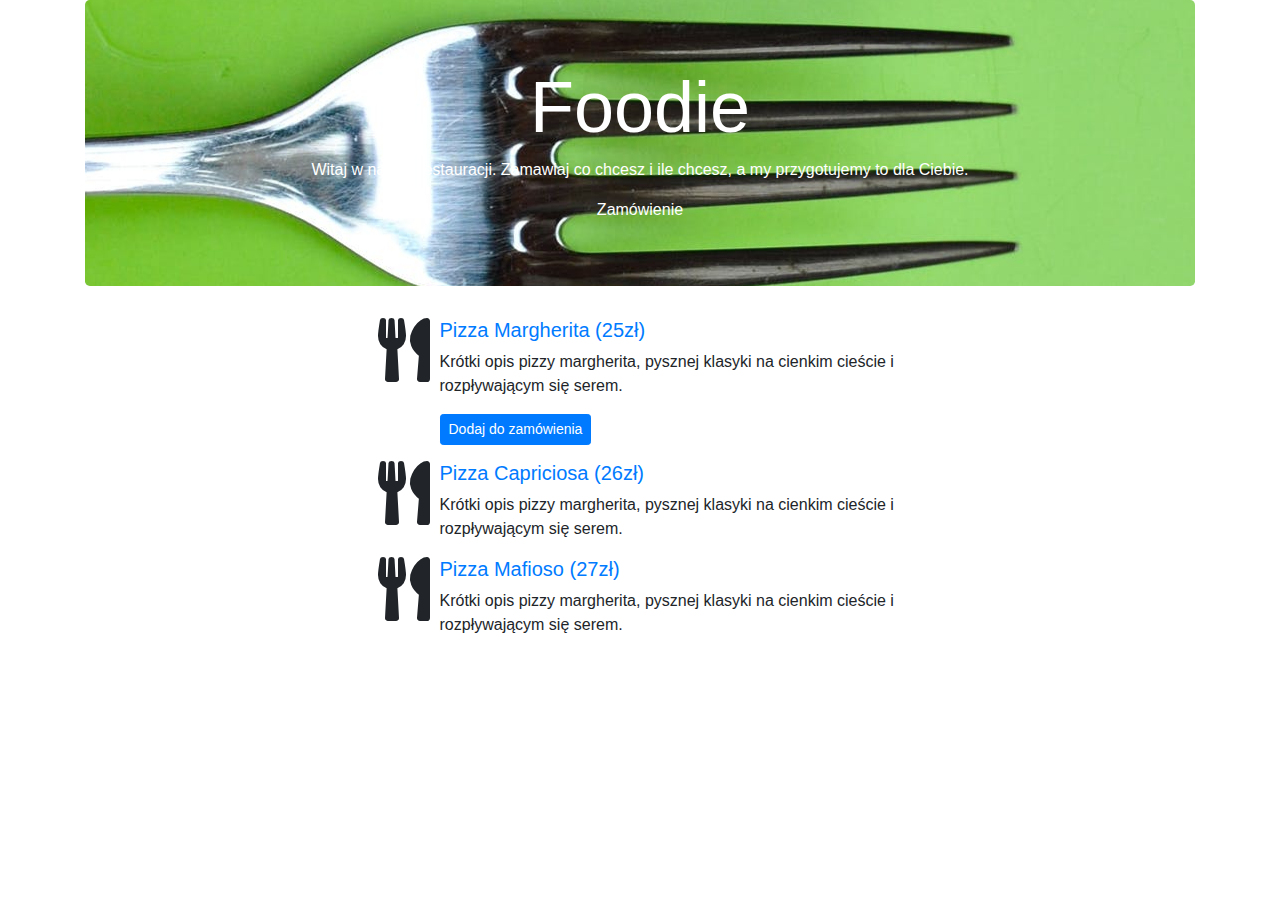
<file: src/main/resources/templates/index.html>
<!DOCTYPE html>
<html xmlns:th="http://www.thymeleaf.org">
<head>
    <meta charset="UTF-8">
    <title>Strona główna</title>
    <link rel="stylesheet" href="https://stackpath.bootstrapcdn.com/bootstrap/4.1.3/css/bootstrap.min.css">
    <link rel="stylesheet" href="https://use.fontawesome.com/releases/v5.2.0/css/all.css">
    <link href="../static/css/main.css" th:href="@{/css/main.css}" rel="stylesheet">
</head>
<body>
<div class="container">
    <div class="jumbotron home-jumbo">
        <div class="container text-center text-white jumbo-container">
            <h1 class="display-3">Foodie</h1>
            <p>Witaj w naszej restauracji. Zamawiaj co chcesz i ile chcesz, a my przygotujemy to dla Ciebie.</p>
            <a th:href="@{/zamowienie}">Zamówienie</a>
        </div>
    </div>
    <div th:remove="all-but-first">
        <div class="media col-6 offset-3 my-3" th:each="item: ${items}">
            <i class="fas fa-utensils fa-4x"></i>
            <div class="media-body">
                <a href="#" th:href="@{|/danie/${#strings.replace(item.name, ' ', '-').toLowerCase()}|}">
                    <h5 th:text="|${item.name}(${item.price}zł)|">Pizza Margherita (25zł)</h5>
                </a>
                <p th:text="${item.shortDescription}">Krótki opis pizzy margherita, pysznej klasyki na cienkim cieście i rozpływającym się serem.</p>
                <a href="#" th:href="@{/zamowienie/dodaj(itemId=${item.id})}" class="btn btn-sm btn-primary">
                    Dodaj do zamówienia
                </a>
            </div>
        </div>
        <div class="media col-6 offset-3">
            <i class="fas fa-utensils fa-4x"></i>
            <div class="media-body">
                <a href="#">
                    <h5>Pizza Capriciosa (26zł)</h5>
                </a>
                <p>Krótki opis pizzy margherita, pysznej klasyki na cienkim cieście i rozpływającym się serem.</p>
            </div>
        </div>
        <div class="media col-6 offset-3">
            <i class="fas fa-utensils fa-4x"></i>
            <div class="media-body">
                <a href="#">
                    <h5>Pizza Mafioso (27zł)</h5>
                </a>
                <p>Krótki opis pizzy margherita, pysznej klasyki na cienkim cieście i rozpływającym się serem.</p>
            </div>
        </div>
    </div>
</div>
</body>
</html>
</file>
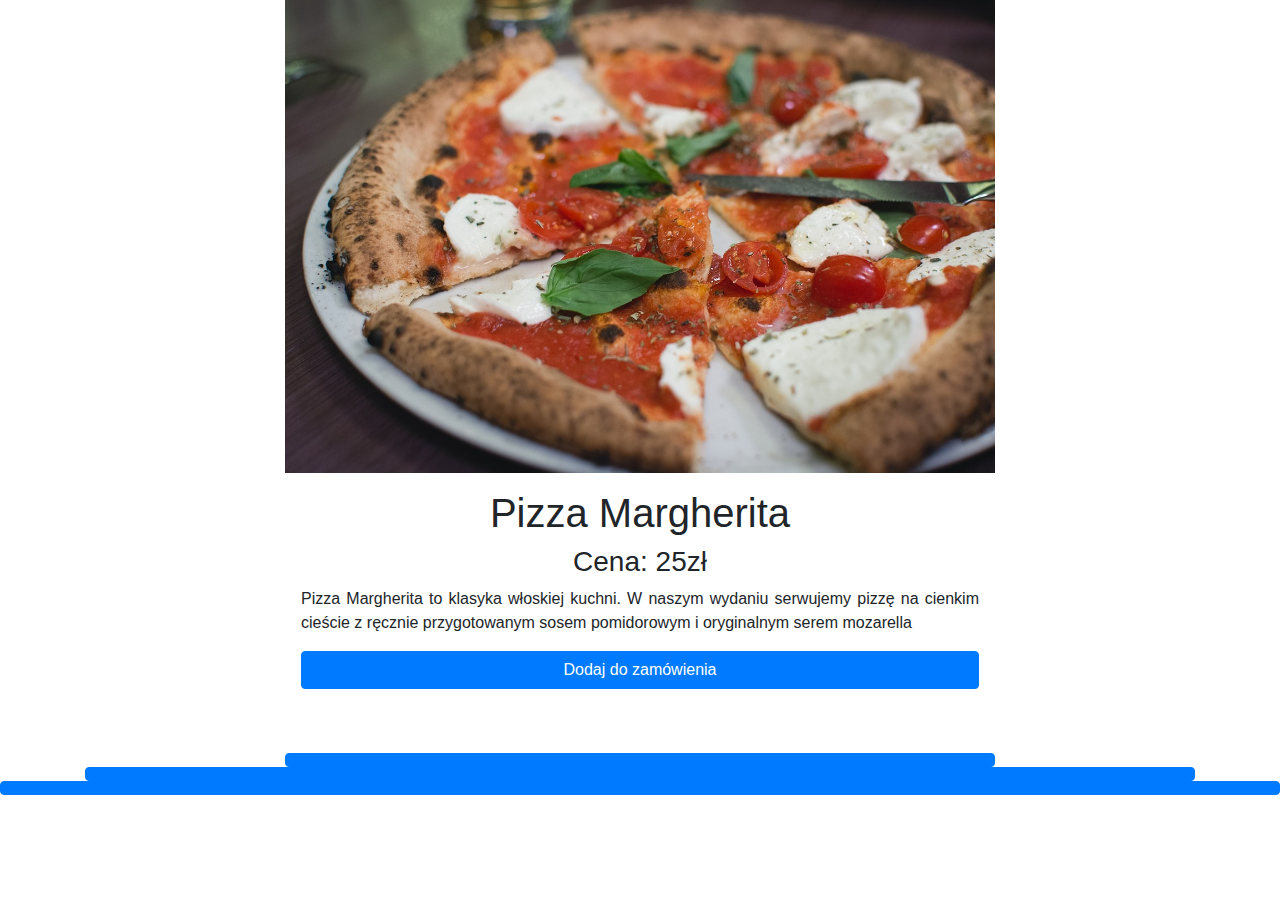
<file: src/main/resources/templates/item.html>
<!DOCTYPE html>
<html xmlns:th="http://www.thymeleaf.org">
<head>
    <meta charset="UTF-8">
    <title th:text="${item.name}">Pizza Margherita</title>
    <link rel="stylesheet" href="https://stackpath.bootstrapcdn.com/bootstrap/4.1.3/css/bootstrap.min.css">
    <link rel="stylesheet" href="https://use.fontawesome.com/releases/v5.2.0/css/all.css">
    <link href="../static/css/main.css" th:href="@{/css/main.css}" rel="stylesheet">
</head>
<body>
<div class="container">
    <div class="col-lg-8 offset-lg-2">
        <img src="../static/img/pizza-margherita.jpg" th:src="@{${item.imgUrl}}" class="img-fluid" alt="Pizza margherita" />
        <div class="shadow-lg p-3 mb-5 bg-white rounded">
            <h1 class="text-center" th:text="${item.name}">Pizza Margherita</h1>
            <h3 class="text-center" th:text="|Cena ${item.price}zł|">Cena: 25zł</h3>
            <p class="text-justify" th:text="${item.description}">Pizza Margherita to klasyka włoskiej kuchni.
                W naszym wydaniu serwujemy pizzę na cienkim cieście z ręcznie przygotowanym sosem pomidorowym
                i oryginalnym serem mozarella</p>
            <a href="#" th:href="@{/zamowienie/dodaj(itemId=${item.id})}" class="btn btn-primary d-block">
                Dodaj do zamówienia
        </div>
    </div>
</div>
</body>
</html>
</file>
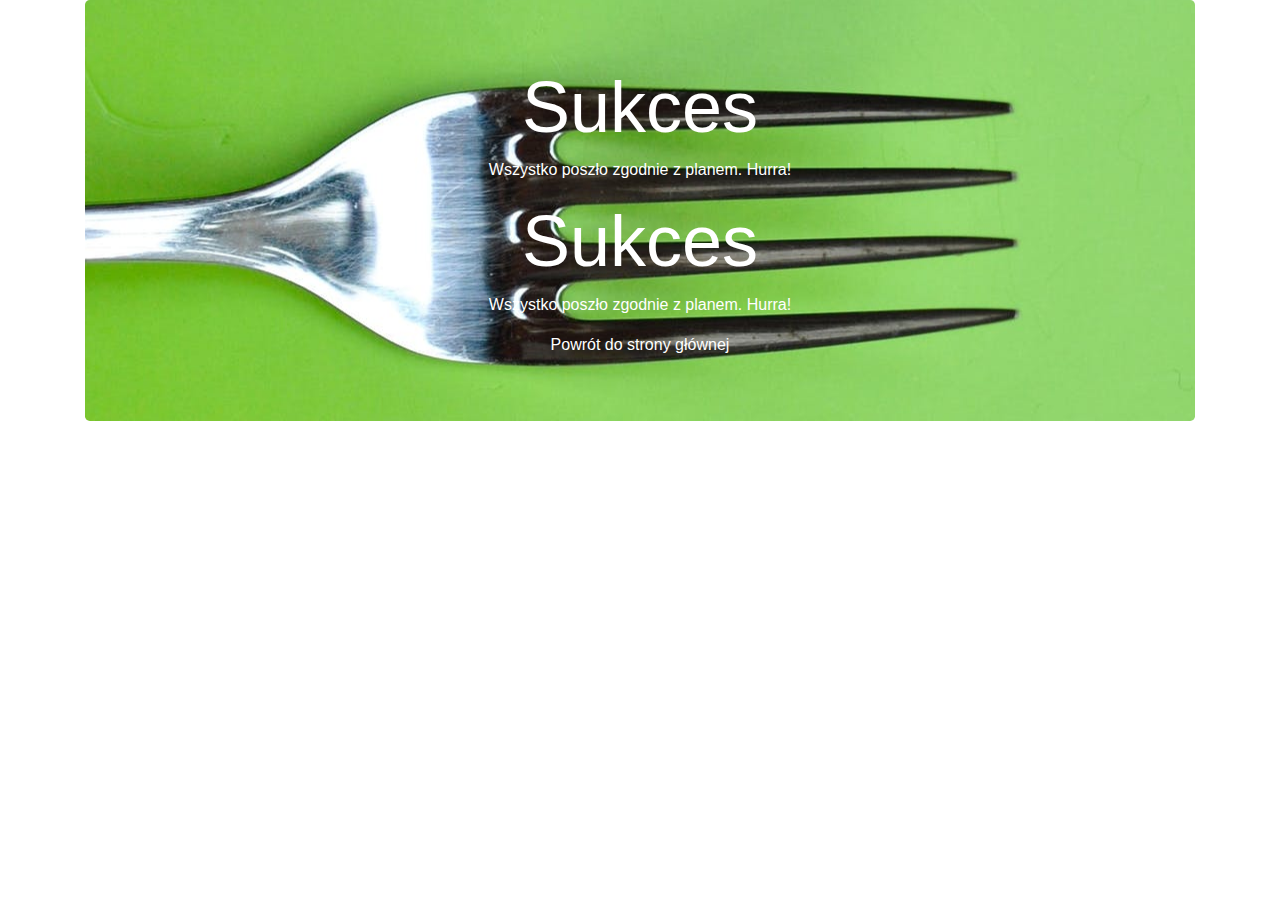
<file: src/main/resources/templates/message.html>
<!DOCTYPE html>
<html xmlns:th="http://www.thymeleaf.org">
<head>
  <meta charset="UTF-8">
  <title>Komunikat</title>
  <link rel="stylesheet" href="https://stackpath.bootstrapcdn.com/bootstrap/4.1.3/css/bootstrap.min.css">
  <link rel="stylesheet" href="https://use.fontawesome.com/releases/v5.2.0/css/all.css">
  <link href="../static/css/main.css" th:href="@{/css/main.css}" rel="stylesheet">
</head>
<body>
<div class="container">
  <div class="jumbotron home-jumbo">
    <div class="container text-center text-white jumbo-container">
      <div th:if="${message}" th:remove="tag">
        <h1 class="display-3" th:text="${message.title}">Sukces</h1>
        <p th:text="${message.content}">Wszystko poszło zgodnie z planem. Hurra!</p>
      </div>
      <div th:if="!${message}" th:remove="tag">
        <h1 class="display-3">Sukces</h1>
        <p th:text="${message}">Wszystko poszło zgodnie z planem. Hurra!</p>
      </div>
      <a th:href="@{/}">Powrót do strony głównej</a>
    </div>
  </div>
</div>
</body>
</html>
</file>
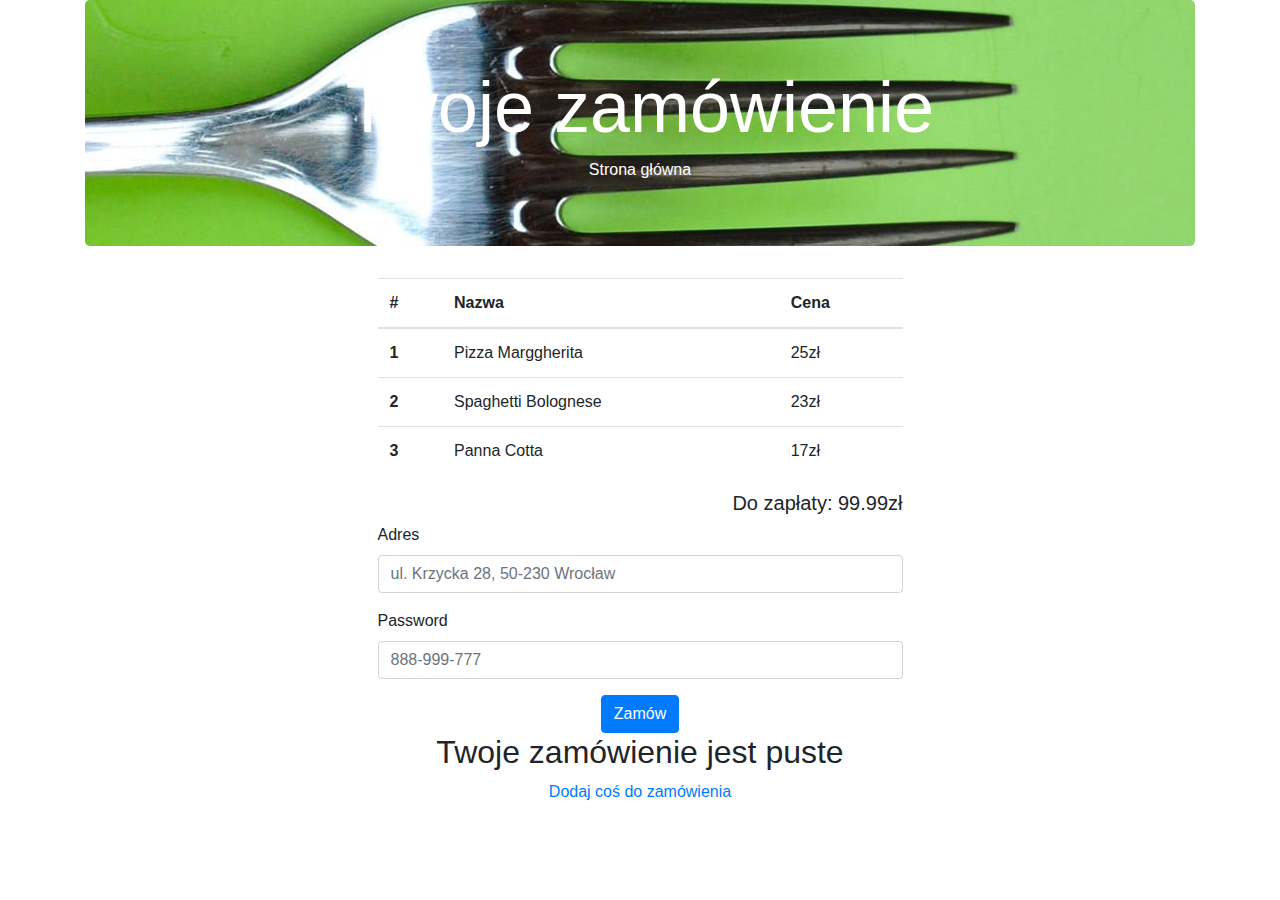
<file: src/main/resources/templates/order.html>
<!DOCTYPE html>
<html xmlns:th="http://www.thymeleaf.org">
<head>
  <meta charset="UTF-8">
  <title>Twoje Zamówienie</title>
  <link rel="stylesheet" href="https://stackpath.bootstrapcdn.com/bootstrap/4.1.3/css/bootstrap.min.css">
  <link rel="stylesheet" href="https://use.fontawesome.com/releases/v5.2.0/css/all.css">
  <link href="../static/css/main.css" th:href="@{/css/main.css}" rel="stylesheet">
</head>
<body>
<div class="container">
  <div class="jumbotron home-jumbo">
    <div class="container text-center text-white jumbo-container">
      <h1 class="display-3">Twoje zamówienie</h1>
      <a th:href="@{/}">Strona główna</a>
    </div>
  </div>
  <div class="col-6 offset-3" th:if="${!order.items.isEmpty()}">
    <table class="table">
      <thead>
      <tr>
        <th scope="col">#</th>
        <th scope="col">Nazwa</th>
        <th scope="col">Cena</th>
      </tr>
      </thead>
      <tbody th:remove="all-but-first">
      <tr th:each="item, idx: ${order.items}">
        <th scope="row" th:text="${idx.index+1}">1</th>
        <td th:text="${item.name}">Pizza Marggherita</td>
        <td th:text="|${item.price}zł|">25zł</td>
      </tr>
      <tr>
        <th scope="row">2</th>
        <td>Spaghetti Bolognese</td>
        <td>23zł</td>
      </tr>
      <tr>
        <th scope="row">3</th>
        <td>Panna Cotta</td>
        <td>17zł</td>
      </tr>
      </tbody>
    </table>
    <div class="text-right">
      <h5 th:text="|Do zapłaty: ${#numbers.formatDecimal(sum,1,2,'COMMA')}zł|">Do zapłaty: 99.99zł</h5>
    </div>
    <form action="#" th:action="@{/zamowienie/realizuj}" method="post">
      <div class="form-group">
        <label for="addressInput">Adres</label>
        <input type="text" class="form-control" id="addressInput" name="address" placeholder="ul. Krzycka 28, 50-230 Wrocław">
      </div>
      <div class="form-group">
        <label for="telephoneInput">Password</label>
        <input type="text" class="form-control" id="telephoneInput" name="telephone" placeholder="888-999-777">
      </div>
      <div class="text-center">
        <button class="btn btn-primary">Zamów</button>
      </div>
    </form>

  </div>
  <div th:if="${order.items.isEmpty()}" class="text-center">
    <h2>Twoje zamówienie jest puste</h2>
    <a href="#" th:href="@{/}">Dodaj coś do zamówienia</a>
  </div>
</div>
</body>
</html>
</file>
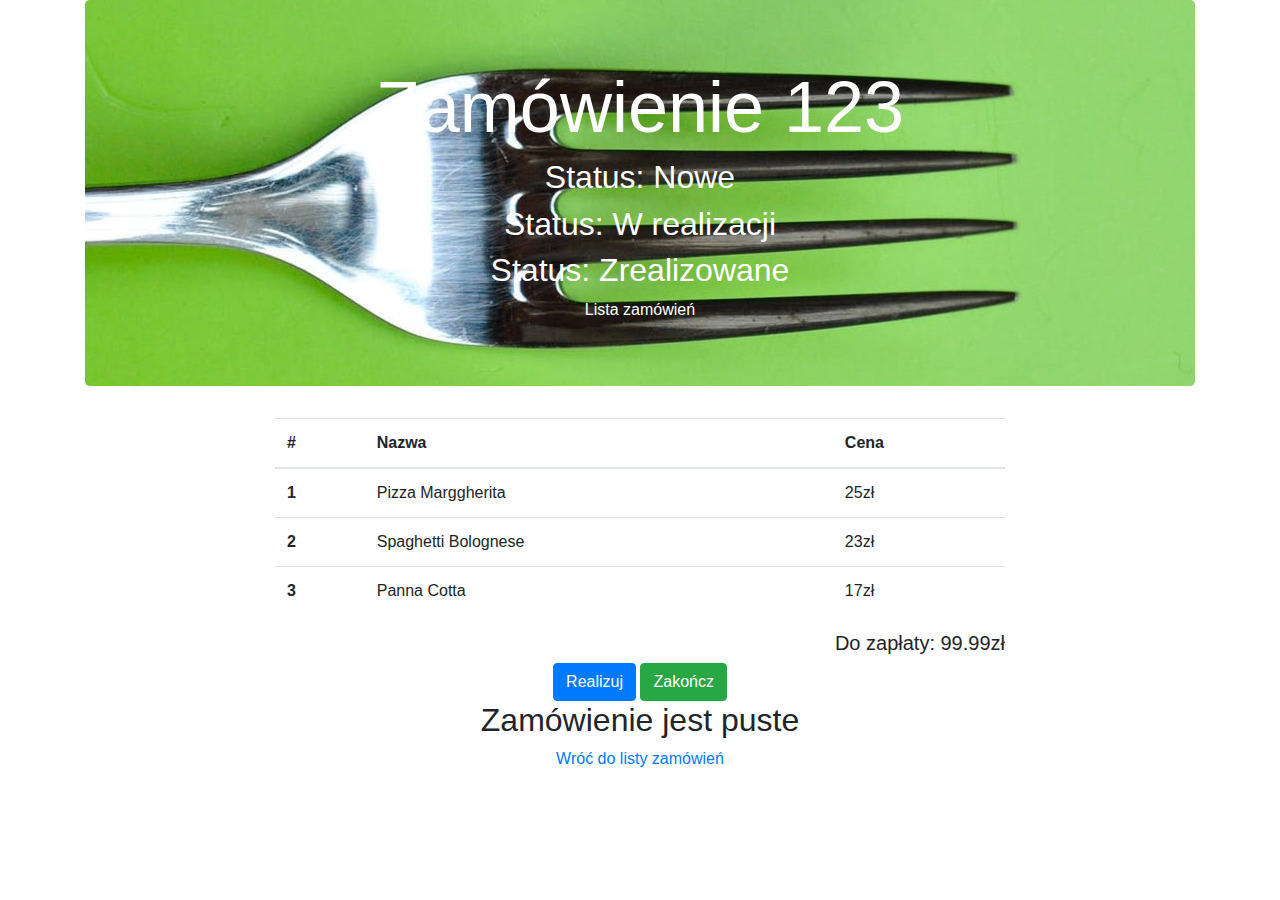
<file: src/main/resources/templates/panel/order.html>
<!DOCTYPE html>
<html xmlns:th="http://www.thymeleaf.org">
<head>
    <meta charset="UTF-8">
    <title th:text="|Zamówienie ${order.id}|">Zamówienie 123</title>
    <link rel="stylesheet" href="https://stackpath.bootstrapcdn.com/bootstrap/4.1.3/css/bootstrap.min.css">
    <link rel="stylesheet" href="https://use.fontawesome.com/releases/v5.2.0/css/all.css">
    <link href="../../static/css/main.css" th:href="@{/css/main.css}" rel="stylesheet">
</head>
<body>
<div class="container">
    <div class="jumbotron home-jumbo">
        <div class="text-center text-white jumbo-container">
            <h1 class="display-3" th:text="|Zamówienie ${order.id}|">Zamówienie 123</h1>
            <th:block th:switch="${order.status}">
                <h2 th:case="${T(com.example.foodieapp.order.OrderStatus).NEW}">Status: Nowe</h2>
                <h2 th:case="${T(com.example.foodieapp.order.OrderStatus).IN_PROGRESS}">Status: W realizacji</h2>
                <h2 th:case="${T(com.example.foodieapp.order.OrderStatus).COMPLETE}">Status: Zrealizowane</h2>
            </th:block>
            <a th:href="@{/panel/zamowienia}">Lista zamówień</a>
        </div>
    </div>
    <div class="row">
        <div class="col-lg-8 offset-lg-2" th:if="${!order.items.isEmpty()}">
            <table class="table">
                <thead>
                <tr>
                    <th scope="col">#</th>
                    <th scope="col">Nazwa</th>
                    <th scope="col">Cena</th>
                </tr>
                </thead>
                <tbody th:remove="all-but-first">
                <tr th:each="item, idx: ${order.items}">
                    <th scope="row" th:text="${idx.index+1}">1</th>
                    <td th:text="${item.name}">Pizza Marggherita</td>
                    <td th:text="|${item.price}zł|">25zł</td>
                </tr>
                <tr>
                    <th scope="row">2</th>
                    <td>Spaghetti Bolognese</td>
                    <td>23zł</td>
                </tr>
                <tr>
                    <th scope="row">3</th>
                    <td>Panna Cotta</td>
                    <td>17zł</td>
                </tr>
                </tbody>
            </table>
            <div class="text-right">
                <h5 th:text="|Do zapłaty: ${#numbers.formatDecimal(sum,1,2,'COMMA')}zł|">Do zapłaty: 99.99zł</h5>
            </div>
            <div class="text-center" th:if="${order.status != T(com.example.foodieapp.order.OrderStatus).COMPLETE}">
                <form action="#" th:action="@{|/panel/zamowienie/${order.id}|}" method="post">
                    <button class="btn btn-primary"
                            th:if="${order.status == T(com.example.foodieapp.order.OrderStatus).NEW}">Realizuj</button>
                    <button class="btn btn-success"
                            th:if="${order.status == T(com.example.foodieapp.order.OrderStatus).IN_PROGRESS}">Zakończ</button>
                </form>
            </div>
        </div>
        <div class="col-12">
            <div th:if="${order.items.isEmpty()}" class="text-center">
                <h2>Zamówienie jest puste</h2>
                <a href="#" th:href="@{/panel/zamowienia}">Wróć do listy zamówień</a>
            </div>
        </div>
    </div>
</div>
</body>
</html>
</file>
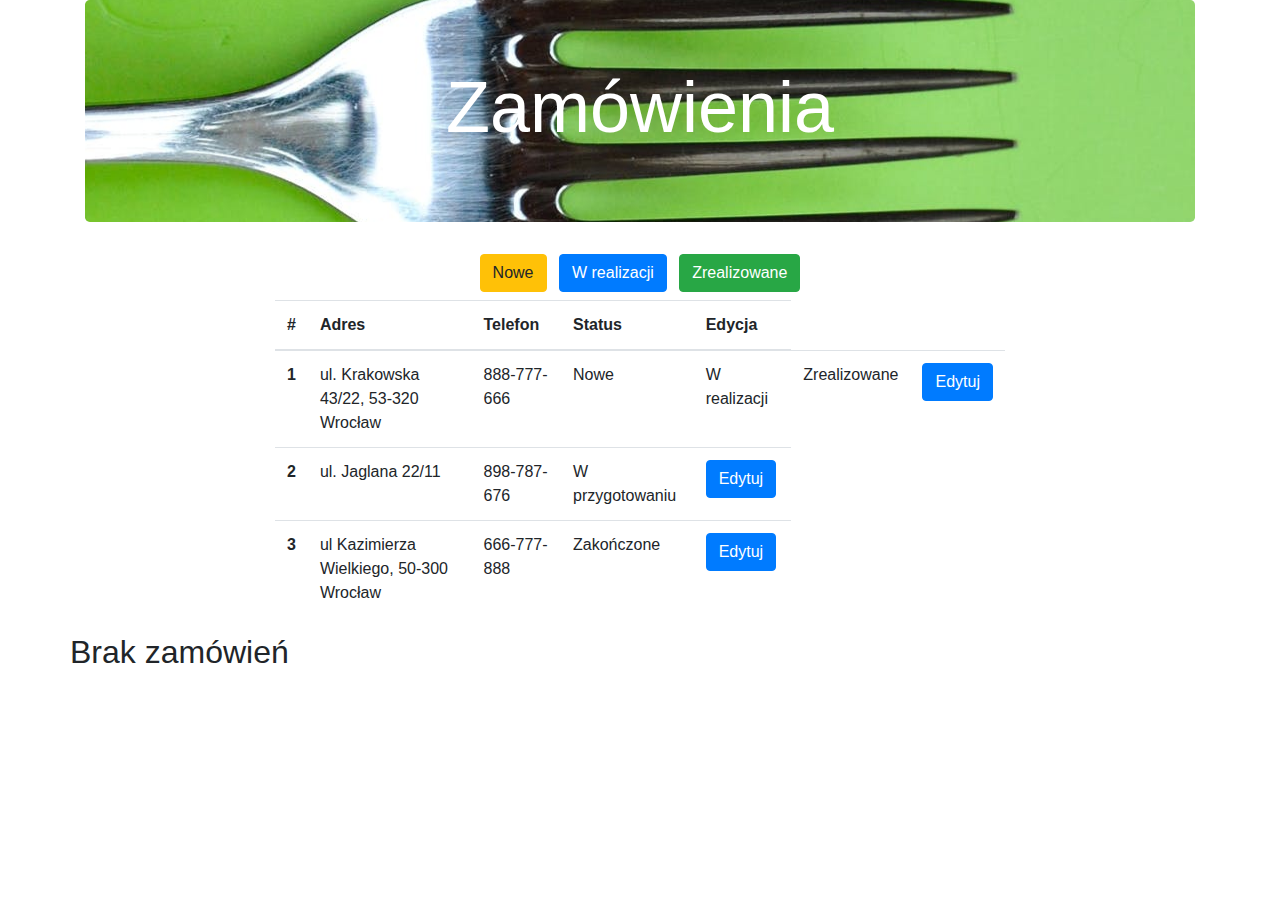
<file: src/main/resources/templates/panel/orders.html>
<!DOCTYPE html>
<html xmlns:th="http://www.thymeleaf.org">
<head>
    <meta charset="UTF-8">
    <title>Zamówienia</title>
    <link rel="stylesheet" href="https://stackpath.bootstrapcdn.com/bootstrap/4.1.3/css/bootstrap.min.css">
    <link rel="stylesheet" href="https://use.fontawesome.com/releases/v5.2.0/css/all.css">
    <link href="../../static/css/main.css" th:href="@{/css/main.css}" rel="stylesheet">
</head>
<body>
<div class="container">
    <div class="jumbotron home-jumbo">
        <div class="container text-center text-white jumbo-container">
            <h1 class="display-3">Zamówienia</h1>
        </div>
    </div>
    <div class="row">
        <div class="col-12">
            <div class="text-center mb-2">
                <a href="#" th:href="@{/panel/zamowienia(status=${T(com.example.foodieapp.order.OrderStatus).NEW.name()})}"
                   class="btn btn-warning mx-1">Nowe</a>
                <a href="#" th:href="@{/panel/zamowienia(status=${T(com.example.foodieapp.order.OrderStatus).IN_PROGRESS.name()})}"
                   class="btn btn-primary mx-1">W realizacji</a>
                <a href="#" th:href="@{/panel/zamowienia(status=${T(com.example.foodieapp.order.OrderStatus).COMPLETE.name()})}"
                   class="btn btn-success mx-1">Zrealizowane</a>
            </div>
        </div>
    </div>
    <div class="row">
        <div class="col-lg-8 offset-lg-2" th:if="${!orders.isEmpty()}">
            <table class="table">
                <thead>
                <tr>
                    <th scope="col">#</th>
                    <th scope="col">Adres</th>
                    <th scope="col">Telefon</th>
                    <th scope="col">Status</th>
                    <th scope="col">Edycja</th>
                </tr>
                </thead>
                <tbody th:remove="all-but-first">
                <tr th:each="order: ${orders}">
                    <th scope="row" th:text="${order.id}">1</th>
                    <td th:text="${order.address}">ul. Krakowska 43/22, 53-320 Wrocław</td>
                    <td th:text="${order.telephone}">888-777-666</td>
                    <th:block th:switch="${order.status}">
                        <td th:case="${T(com.example.foodieapp.order.OrderStatus).NEW}">Nowe</td>
                        <td th:case="${T(com.example.foodieapp.order.OrderStatus).IN_PROGRESS}">W realizacji</td>
                        <td th:case="${T(com.example.foodieapp.order.OrderStatus).COMPLETE}">Zrealizowane</td>
                    </th:block>
                    <td>
                        <a href="#" th:href="@{|/panel/zamowienie/${order.id}|}" class="btn btn-primary">Edytuj</a>
                    </td>
                </tr>
                <tr>
                    <th scope="row">2</th>
                    <td>ul. Jaglana 22/11</td>
                    <td>898-787-676</td>
                    <td>W przygotowaniu</td>
                    <td><a href="#" class="btn btn-primary">Edytuj</a></td>
                </tr>
                <tr>
                    <th scope="row">3</th>
                    <td>ul Kazimierza Wielkiego, 50-300 Wrocław</td>
                    <td>666-777-888</td>
                    <td>Zakończone</td>
                    <td><a href="#" class="btn btn-primary">Edytuj</a></td>
                </tr>
                </tbody>
            </table>
        </div>
        <div th:if="${orders.isEmpty()}" class="text-center">
            <h2>Brak zamówień</h2>
        </div>
    </div>
</div>
</body>
</html>
</file>
